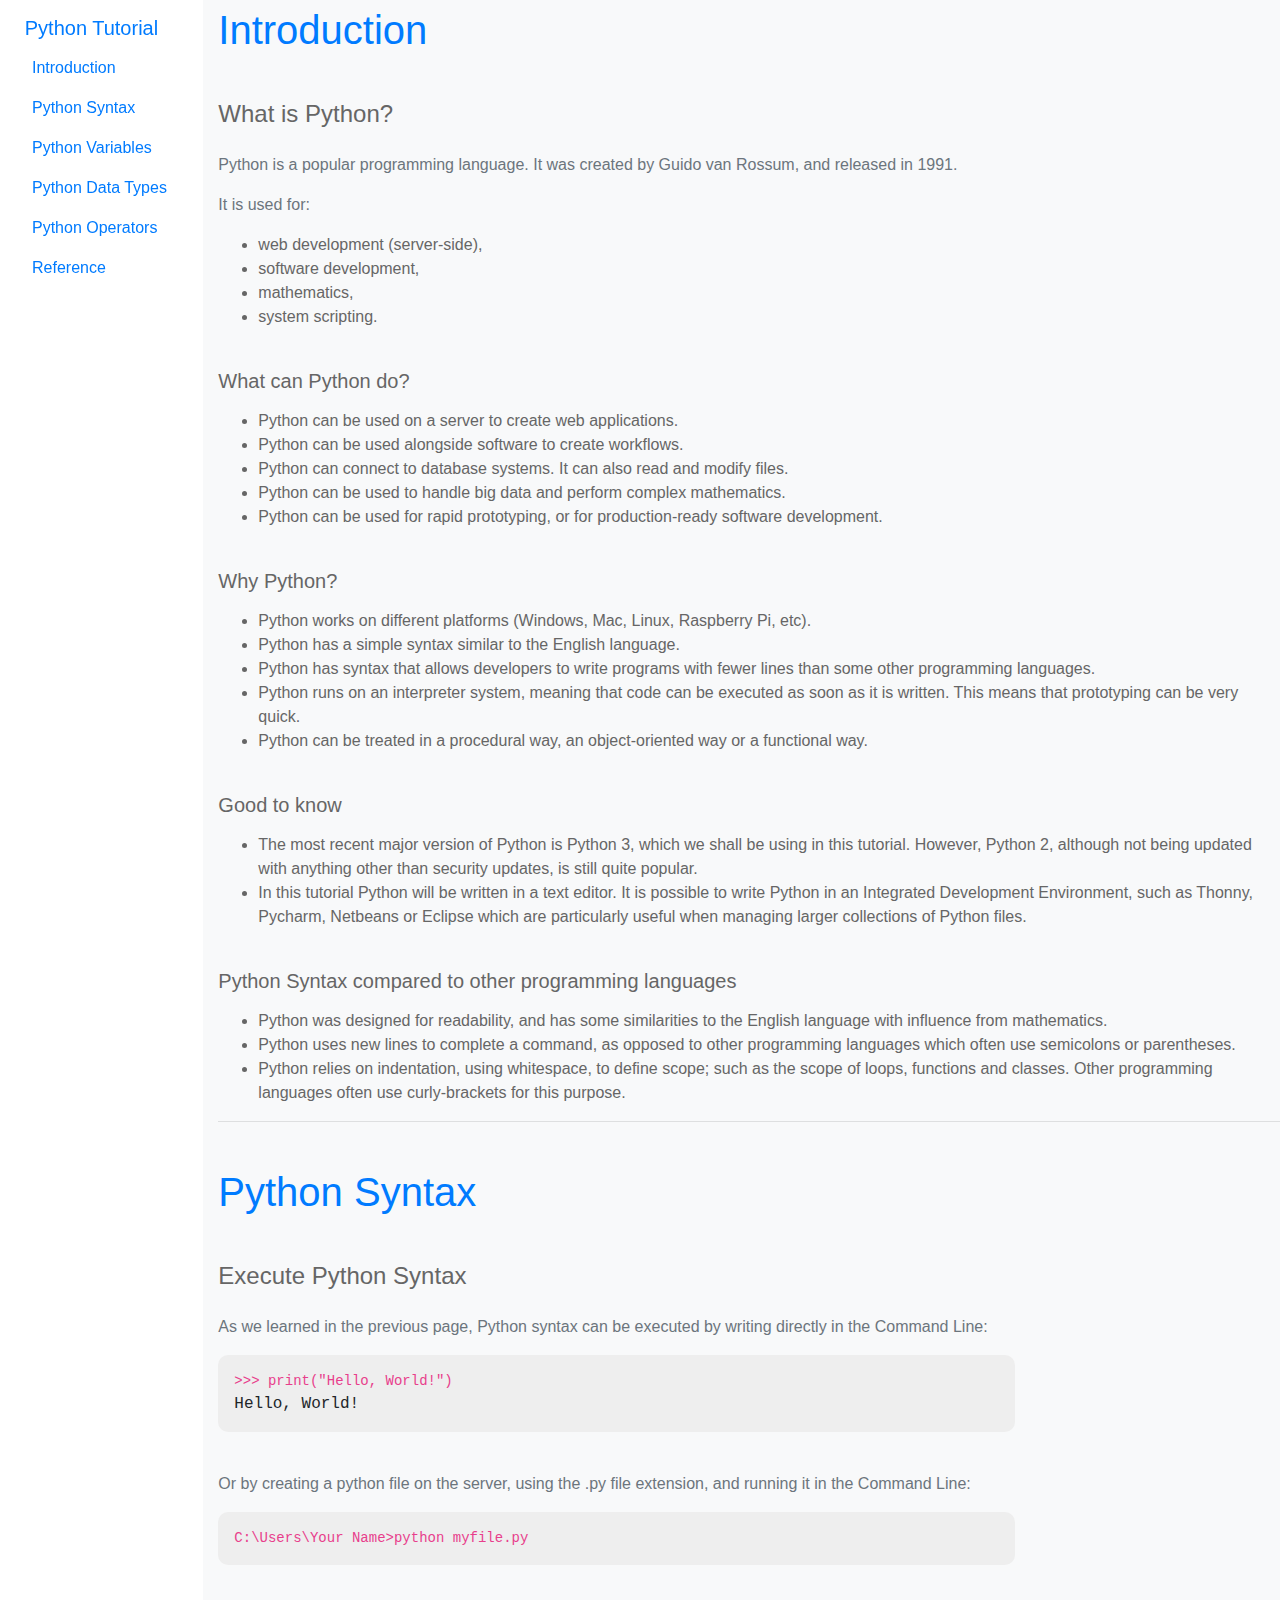
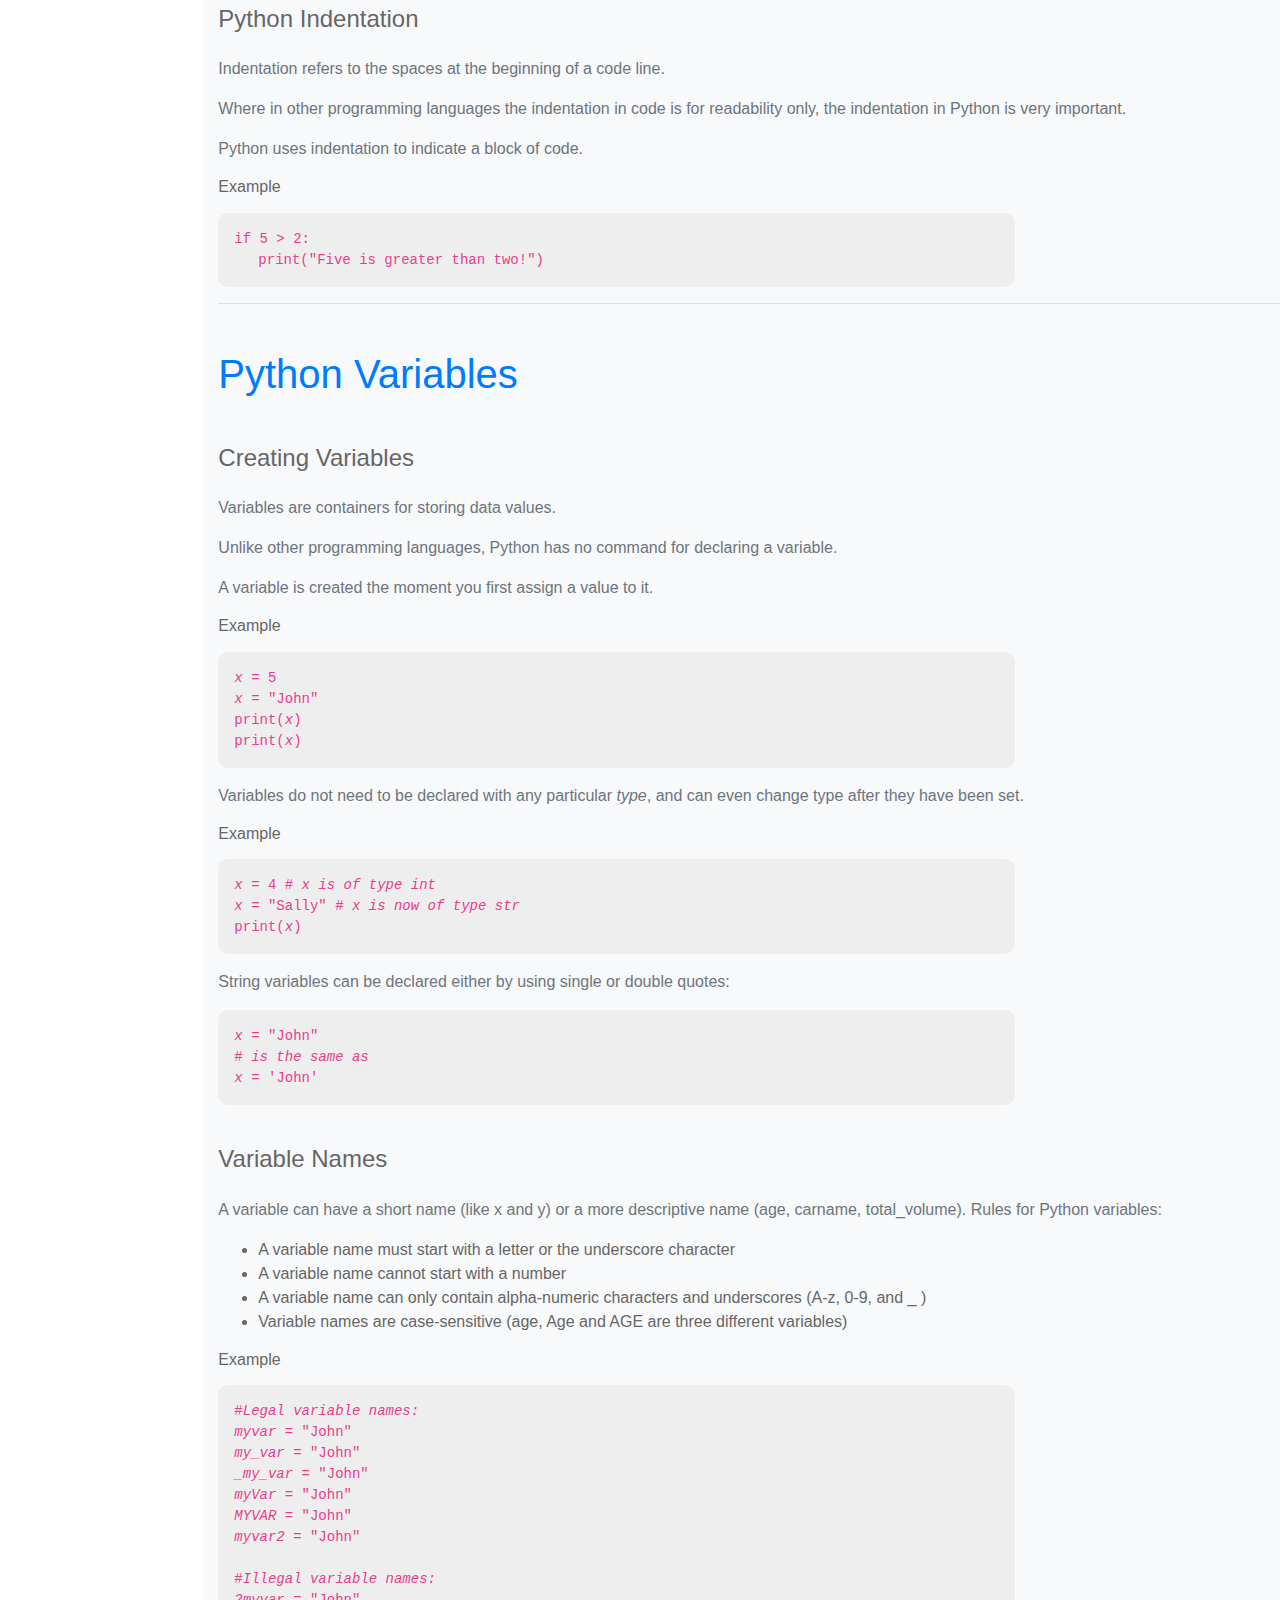
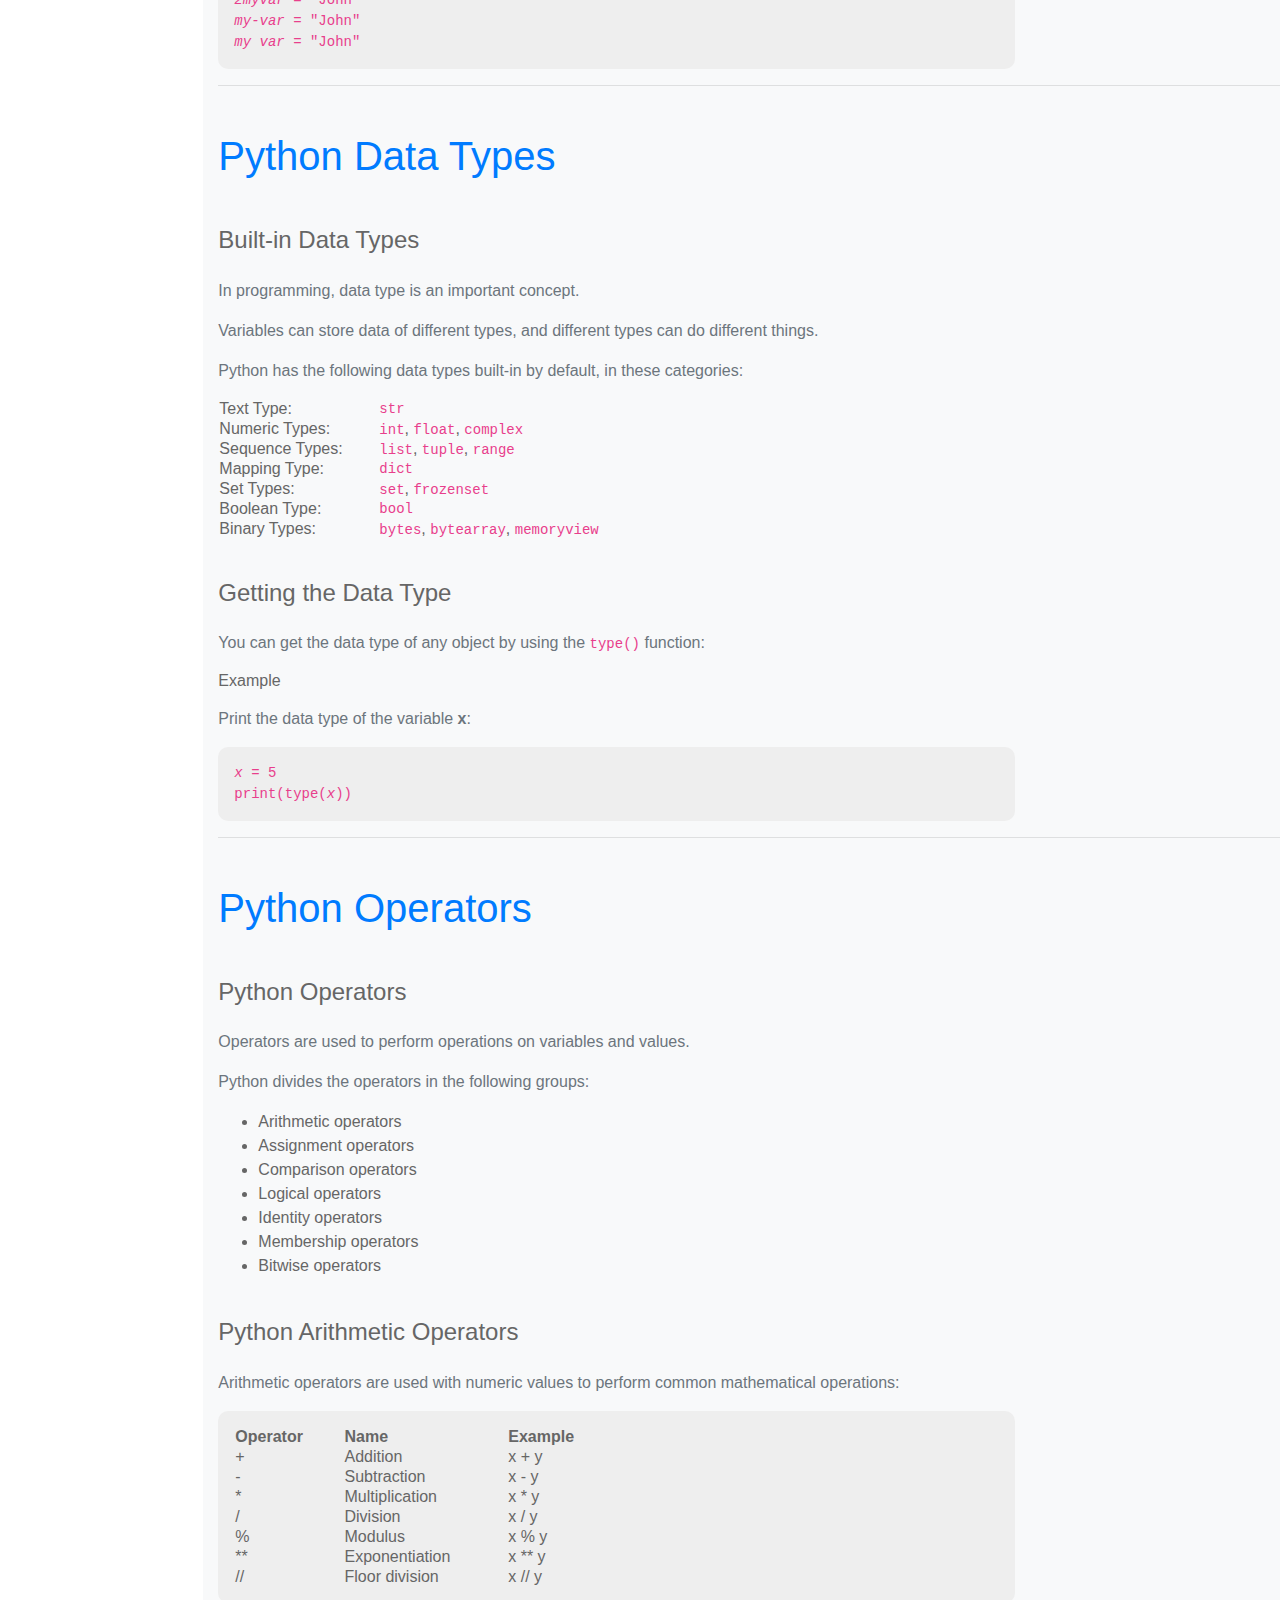
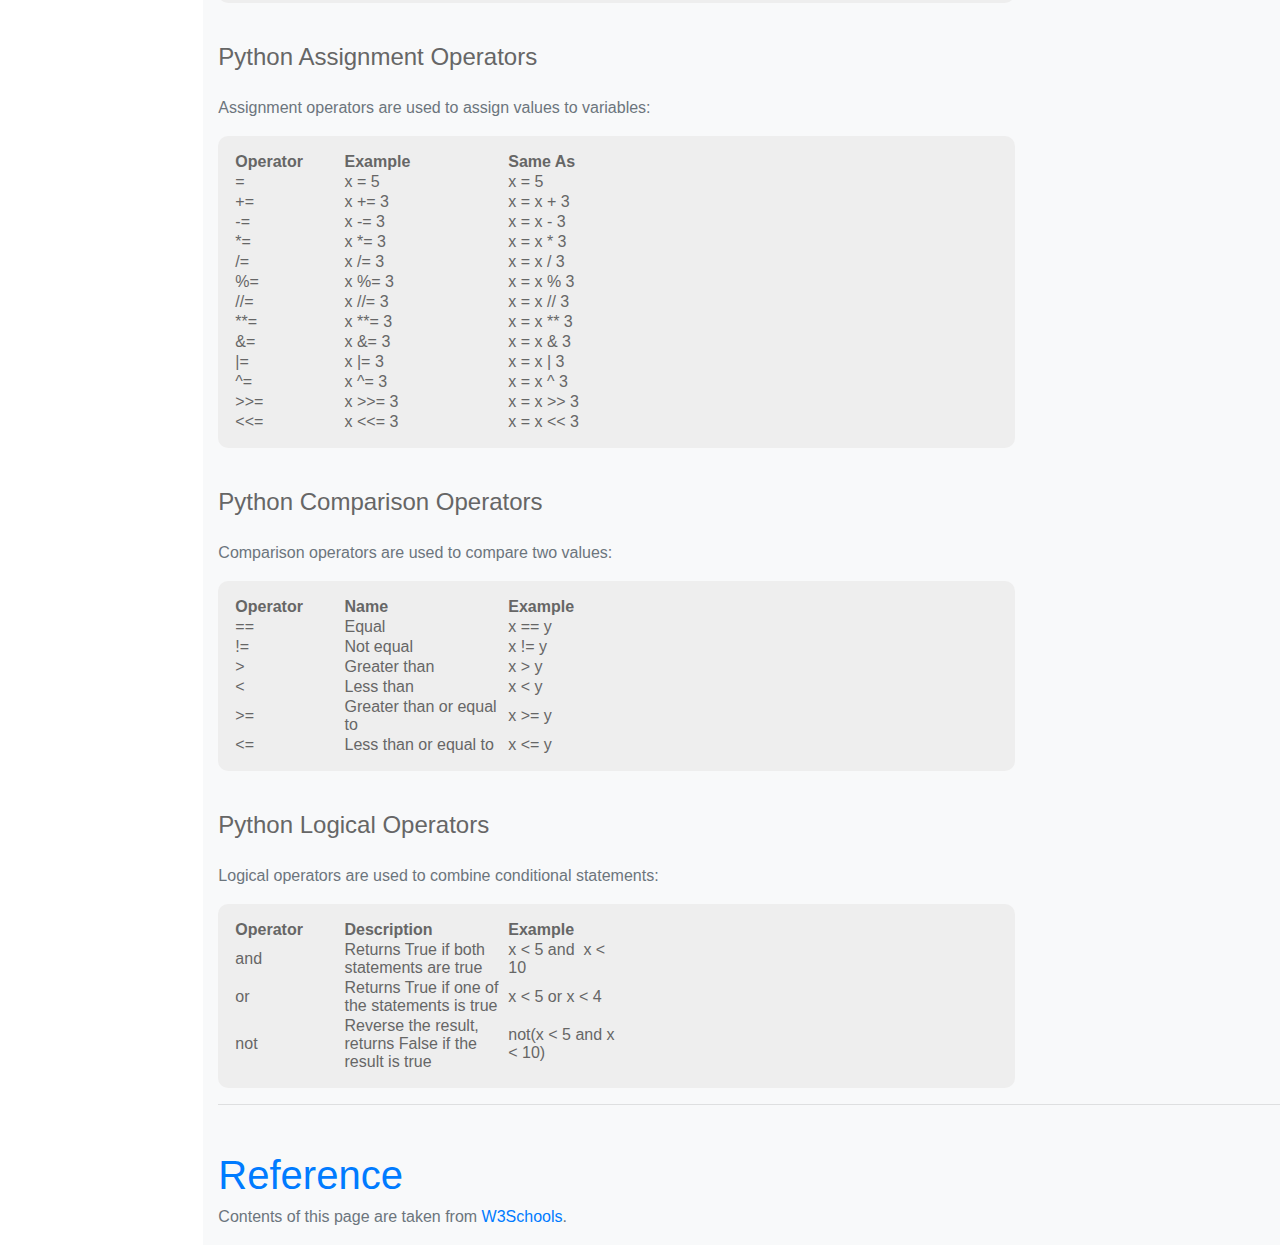
<file: Responsive Web Design/Responsive Web Design Projects/Technical Documentation/index.html>
<link rel="stylesheet" href="https://stackpath.bootstrapcdn.com/bootstrap/4.5.2/css/bootstrap.min.css"
  integrity="sha384-JcKb8q3iqJ61gNV9KGb8thSsNjpSL0n8PARn9HuZOnIxN0hoP+VmmDGMN5t9UJ0Z" crossorigin="anonymous">
<link rel="stylesheet" href="styles.css">

<body data-spy="scroll" data-target="#navbar" data-offset="1">
  <div class="row">
    <div class="col-md-2 nav-section">
      <nav id="navbar" class="navbar flex-column">
        <header><a class="navbar-brand" href="#">Python Tutorial</a></header>
        <nav class="nav nav-pills flex-column">
          <a class="nav-link" href="#Introduction">Introduction</a>
          <!-- <nav class="nav nav-pills flex-column">
            <a class="nav-link ml-3 my-1" href="#item-1-1">Item 1-1</a>
            <a class="nav-link ml-3 my-1" href="#item-1-2">Item 1-2</a>
          </nav> -->
          <a class="nav-link" href="#Python_Syntax">Python Syntax</a>
          <a class="nav-link" href="#Python_Variables">Python Variables</a>
          <a class="nav-link" href="#Python_Data_Types">Python Data Types</a>
          <a class="nav-link" href="#Python_Operators">Python Operators</a>
          <a class="nav-link" href="#Reference">Reference</a>
          <!-- <nav class="nav nav-pills flex-column">
            <a class="nav-link ml-3 my-1" href="#item-3-1">Item 3-1</a>
            <a class="nav-link ml-3 my-1" href="#item-3-2">Item 3-2</a>
          </nav> -->
        </nav>
      </nav>
    </div>

    <div class="col-md-10 bg-light">
      <!-- <div class="scroll-body" data-spy="scroll" data-target="#navbar" data-offset="70"> -->
      <main id="main-doc">
        <!-- INTRODUCTION -->
        <section id="Introduction" class="main-section">
          <header>Introduction</header>
          <h4>What is Python?</h4>
          <article>
            <p>Python is a popular programming language. It was created by Guido van Rossum, and released in 1991.</p>
            <p>It is used for:</p>
          </article>
          <ul>
            <li>web development (server-side),</li>
            <li>software development,</li>
            <li>mathematics,</li>
            <li>system scripting.</li>
          </ul>
          <h5>What can Python do?</h5>
          <ul>
            <li>Python can be used on a server to create web applications.</li>
            <li>Python can be used alongside software to create workflows.</li>
            <li>Python can connect to database systems. It can also read and modify files.</li>
            <li>Python can be used to handle big data and perform complex mathematics.</li>
            <li>Python can be used for rapid prototyping, or for production-ready software development.</li>
          </ul>
          <h5>Why Python?</h5>
          <ul>
            <li>Python works on different platforms (Windows, Mac, Linux, Raspberry Pi, etc).</li>
            <li>Python has a simple syntax similar to the English language.</li>
            <li>Python has syntax that allows developers to write programs with fewer lines than some other
              programming
              languages.</li>
            <li>Python runs on an interpreter system, meaning that code can be executed as soon as it is written. This
              means that prototyping can be very quick.</li>
            <li>Python can be treated in a procedural way, an object-oriented way or a functional way.</li>
          </ul>
          <h5>Good to know</h5>
          <ul>
            <li>The most recent major version of Python is Python 3, which we shall be using in this tutorial.
              However,
              Python 2, although not being updated with anything other than security updates, is still quite popular.
            </li>
            <li>In this tutorial Python will be written in a text editor. It is possible to write Python in an
              Integrated Development Environment, such as Thonny, Pycharm, Netbeans or Eclipse which are particularly
              useful when managing larger collections of Python files.</li>
          </ul>
          <h5>Python Syntax compared to other programming languages</h5>
          <ul>
            <li>Python was designed for readability, and has some similarities to the English language with influence
              from mathematics.</li>
            <li>Python uses new lines to complete a command, as opposed to other programming languages which often use
              semicolons or parentheses.</li>
            <li>Python relies on indentation, using whitespace, to define scope; such as the scope of loops, functions
              and classes. Other programming languages often use curly-brackets for this purpose.</li>
          </ul>
        </section>
        <hr>
        <!-- SYNTAX -->
        <section id="Python_Syntax" class="main-section">
          <header>Python Syntax</header>
          <h4>Execute Python Syntax</h4>
          <p>As we learned in the previous page, Python syntax can be executed by writing directly in the Command
            Line:
          </p>
          <div class="snippet">
            <code>>>> print("Hello, World!")</code><br>
            <samp>Hello, World!</samp>
          </div>
          <br>
          <p>Or by creating a python file on the server, using the .py file extension, and running it in the Command
            Line:</p>
          <div class="snippet">
            <code>C:\Users\Your Name>python myfile.py</code>
          </div>
          <h4>Python Indentation</h4>
          <p>Indentation refers to the spaces at the beginning of a code line.</p>
          <p>Where in other programming languages the indentation in code is for readability only, the indentation in
            Python is very important.</p>
          <p>Python uses indentation to indicate a block of code.</p>
          <h6>Example</h6>
          <div class="snippet">
            <code>
                if 5 > 2:<br>
                <a>print("Five is greater than two!")</a>
              </code>
          </div>
        </section>
        <hr>
        <!-- VARIABLES -->
        <section id="Python_Variables" class="main-section">
          <header>Python Variables</header>
          <h4>Creating Variables</h4>
          <p>Variables are containers for storing data values.</p>
          <p>Unlike other programming languages, Python has no command for declaring a variable.</p>
          <p>A variable is created the moment you first assign a value to it.</p>
          <h6>Example</h6>
          <div class="snippet">
            <code>
                <var>x</var> = 5 <br>
                <var>x</var> = "John" <br>
                print(<var>x</var>) <br>
                print(<var>x</var>)
              </code>
          </div>
          <p>Variables do not need to be declared with any particular <em>type</em>, and can even change type after
            they
            have been set.</p>
          <h6>Example</h6>
          <div class="snippet">
            <code>
                <var>x</var> = 4 # <em>x is of type int</em> <br>
                <var>x</var> = "Sally" # <em>x is now of type str</em> <br>
                print(<var>x</var>)
              </code>
          </div>
          <p>String variables can be declared either by using single or double quotes:</p>
          <div class="snippet">
            <code>
              <var>x</var> = "John" <br>
              # <em>is the same as</em> <br>
              <var>x</var> = 'John'
              </code>
          </div>
          <h4>Variable Names</h4>
          <p>A variable can have a short name (like x and y) or a more descriptive name (age, carname, total_volume).
            Rules for Python variables:</p>
          <ul>
            <li>A variable name must start with a letter or the underscore character</li>
            <li>A variable name cannot start with a number</li>
            <li>A variable name can only contain alpha-numeric characters and underscores (A-z, 0-9, and _ )</li>
            <li>Variable names are case-sensitive (age, Age and AGE are three different variables)</li>
          </ul>
          <h6>Example</h6>
          <div class="snippet">
            <code>
              #<em>Legal variable names:</em><br>
              <var>myvar</var> = "John"<br>
              <var>my_var</var> = "John"<br>
              <var>_my_var</var> = "John"<br>
              <var>myVar</var> = "John"<br>
              <var>MYVAR</var> = "John"<br>
              <var>myvar2</var> = "John"<br>
              <br>
              #<em>Illegal variable names:</em><br>
              <var>2myvar</var> = "John"<br>
              <var>my-var</var> = "John"<br>
              <var>my var</var> = "John"
              </code>
          </div>
        </section>
        <hr>
        <section id="Python_Data_Types" class="main-section">
          <header>Python Data Types</header>
          <h4>Built-in Data Types</h4>
          <p>In programming, data type is an important concept.</p>
          <p>Variables can store data of different types, and different types can do different things.</p>
          <p>Python has the following data types built-in by default, in these categories:</p>
          <table class="w3-table">
            <tr>
              <td style="width:160px;">Text Type:</td>
              <td><code class="w3-codespan">str</code></td>
            </tr>
            <tr>
              <td>Numeric Types:</td>
              <td><code class="w3-codespan">int</code>, <code class="w3-codespan">float</code>,
                <code class="w3-codespan">complex</code></td>
            </tr>
            <tr>
              <td>Sequence Types:</td>
              <td><code class="w3-codespan">list</code>, <code class="w3-codespan">tuple</code>,
                <code class="w3-codespan">range</code></td>
            </tr>
            <tr>
              <td>Mapping Type:</td>
              <td><code class="w3-codespan">dict</code></td>
            </tr>
            <tr>
              <td>Set Types:</td>
              <td><code class="w3-codespan">set</code>, <code class="w3-codespan">frozenset</code></td>
            </tr>
            <tr>
              <td>Boolean Type:</td>
              <td><code class="w3-codespan">bool</code></td>
            </tr>
            <tr>
              <td>Binary Types:</td>
              <td><code class="w3-codespan">bytes</code>, <code class="w3-codespan">bytearray</code>,
                <code class="w3-codespan">memoryview</code></td>
            </tr>
          </table>
          <h4>Getting the Data Type</h4>
          <p>You can get the data type of any object by using the <code>type()</code> function:</p>
          <h6>Example</h6>
          <p>Print the data type of the variable <strong>x</strong>:</p>
          <div class="snippet">
            <code>
              <var>x</var> = 5<br>
              print(type(<var>x</var>))
              </code>
          </div>
        </section>
        <hr>
        <section id="Python_Operators" class="main-section">
          <header>Python Operators</header>
          <h4>Python Operators</h4>
          <p>Operators are used to perform operations on variables and values.</p>
          <p>Python divides the operators in the following groups:</p>
          <ul>
            <li>Arithmetic operators</li>
            <li>Assignment operators</li>
            <li>Comparison operators</li>
            <li>Logical operators</li>
            <li>Identity operators</li>
            <li>Membership operators</li>
            <li>Bitwise operators</li>
          </ul>
          <h4>Python Arithmetic Operators</h4>
          <p>Arithmetic operators are used with numeric values to perform common mathematical operations:</p>
          <div class="snippet">
            <table class="">
              <tr>
                <th style="width:20%">Operator</th>
                <th style="width:30%">Name</th>
                <th style="width:20%">Example</th>
              </tr>
              <tr>
                <td>+</td>
                <td>Addition</td>
                <td>x + y</td>
              </tr>
              <tr>
                <td>-</td>
                <td>Subtraction</td>
                <td>x - y</td>
              </tr>
              <tr>
                <td>*</td>
                <td>Multiplication</td>
                <td>x * y</td>
              </tr>
              <tr>
                <td>/</td>
                <td>Division</td>
                <td>x / y</td>
              </tr>
              <tr>
                <td>%</td>
                <td>Modulus</td>
                <td>x % y</td>
              </tr>
              <tr>
                <td>**</td>
                <td>Exponentiation</td>
                <td>x ** y</td>
              </tr>
              <tr>
                <td>//</td>
                <td>Floor division</td>
                <td>x // y</td>
              </tr>
            </table>
          </div>
          <h4>Python Assignment Operators</h4>
          <p>Assignment operators are used to assign values to variables:</p>
          <div class="snippet">
            <table class="">
              <tr>
                <th style="width:20%">Operator</th>
                <th style="width:30%">Example</th>
                <th style="width:20%">Same As</th>
              </tr>
              <tr>
                <td>=</td>
                <td>x = 5</td>
                <td>x = 5</td>
              </tr>
              <tr>
                <td>+=</td>
                <td>x += 3</td>
                <td>x = x + 3</td>
              </tr>
              <tr>
                <td>-=</td>
                <td>x -= 3</td>
                <td>x = x - 3</td>
              </tr>
              <tr>
                <td>*=</td>
                <td>x *= 3</td>
                <td>x = x * 3</td>
              </tr>
              <tr>
                <td>/=</td>
                <td>x /= 3</td>
                <td>x = x / 3</td>
              </tr>
              <tr>
                <td>%=</td>
                <td>x %= 3</td>
                <td>x = x % 3</td>
              </tr>
              <tr>
                <td>//=</td>
                <td>x //= 3</td>
                <td>x = x // 3</td>
              </tr>
              <tr>
                <td>**=</td>
                <td>x **= 3</td>
                <td>x = x ** 3</td>
              </tr>
              <tr>
                <td>&amp;=</td>
                <td>x &amp;= 3</td>
                <td>x = x &amp; 3</td>
              </tr>
              <tr>
                <td>|=</td>
                <td>x |= 3</td>
                <td>x = x | 3</td>
              </tr>
              <tr>
                <td>^=</td>
                <td>x ^= 3</td>
                <td>x = x ^ 3</td>
              </tr>
              <tr>
                <td>&gt;&gt;=</td>
                <td>x &gt;&gt;= 3</td>
                <td>x = x &gt;&gt; 3</td>
              </tr>
              <tr>
                <td>&lt;&lt;=</td>
                <td>x &lt;&lt;= 3</td>
                <td>x = x &lt;&lt; 3</td>
              </tr>
            </table>
          </div>
          <h4>Python Comparison Operators</h4>
          <p>Comparison operators are used to compare two values:</p>
          <div class="snippet">
            <table class="w3-table-all notranslate">
              <tr>
                <th style="width:20%">Operator</th>
                <th style="width:30%">Name</th>
                <th style="width:20%">Example</th>
              </tr>
              <tr>
                <td>==</td>
                <td>Equal</td>
                <td>x == y</td>
              </tr>
              <tr>
                <td>!=</td>
                <td>Not equal</td>
                <td>x != y</td>
              </tr>
              <tr>
                <td>&gt;</td>
                <td>Greater than</td>
                <td>x &gt; y</td>
              </tr>
              <tr>
                <td>&lt;</td>
                <td>Less than</td>
                <td>x &lt; y</td>
              </tr>
              <tr>
                <td>&gt;=</td>
                <td>Greater than or equal to</td>
                <td>x &gt;= y</td>
              </tr>
              <tr>
                <td>&lt;=</td>
                <td>Less than or equal to</td>
                <td>x &lt;= y</td>
              </tr>
            </table>
          </div>
          <h4>Python Logical Operators</h4>
          <p class="text-muted">Logical operators are used to combine conditional statements:</p>
          <div class="snippet">
            <table class="w3-table-all notranslate">
              <tr>
                <th style="width:20%">Operator</th>
                <th style="width:30%">Description</th>
                <th style="width:20%">Example</th>
              </tr>
              <tr>
                <td>and&nbsp;</td>
                <td>Returns True if both statements are true</td>
                <td>x &lt; 5 and&nbsp; x &lt; 10</td>
              </tr>
              <tr>
                <td>or</td>
                <td>Returns True if one of the statements is true</td>
                <td>x &lt; 5 or x &lt; 4</td>
              </tr>
              <tr>
                <td>not</td>
                <td>Reverse the result, returns False if the result is true</td>
                <td>not(x &lt; 5 and x &lt; 10)</td>
              </tr>
            </table>
          </div>

        </section>
        <hr>
        <section id="Reference" class="main-section">
          <header>Reference</header>
          <p>Contents of this page are taken from <a href="https://www.w3schools.com/python/default.asp"
              target="_blank">W3Schools</a>.
          </p>
        </section>
      </main>

      <!-- </div> -->
    </div>
  </div>
</body>





<script src="https://code.jquery.com/jquery-3.5.1.slim.min.js"
  integrity="sha384-DfXdz2htPH0lsSSs5nCTpuj/zy4C+OGpamoFVy38MVBnE+IbbVYUew+OrCXaRkfj" crossorigin="anonymous"></script>
<script src="https://cdn.jsdelivr.net/npm/popper.js@1.16.1/dist/umd/popper.min.js"
  integrity="sha384-9/reFTGAW83EW2RDu2S0VKaIzap3H66lZH81PoYlFhbGU+6BZp6G7niu735Sk7lN" crossorigin="anonymous"></script>
<script src="https://stackpath.bootstrapcdn.com/bootstrap/4.5.2/js/bootstrap.min.js"
  integrity="sha384-B4gt1jrGC7Jh4AgTPSdUtOBvfO8shuf57BaghqFfPlYxofvL8/KUEfYiJOMMV+rV" crossorigin="anonymous"></script>
<script src="https://cdn.freecodecamp.org/testable-projects-fcc/v1/bundle.js"></script>
</file>
<file: Responsive Web Design/Responsive Web Design Projects/Technical Documentation/styles.css>
body {
    position: relative;
}

#navbar {
    position: fixed !important;
    left: 50px;
}

header {
    font-size: 2.5rem;
    color:#007bff;
}
ul {
    margin-top: 1rem !important;
}

h4, h5{
    margin-top: 2.5rem !important;
}

h4, h5, h6, li, th, td {
    color: #666;
}

p {
    color: #6c757d;
}

h4 {
    margin-bottom: 1.5rem !important;
}

h6 {
    margin-top: 1rem !important;
    margin-bottom: 1rem !important;
}

hr {
    margin-bottom: 2.5rem !important;
}

table {
    width: 50%;
}

.snippet a {
    /* text-indent: 1.5rem; */
    padding-left: 1.5rem !important;
}

.snippet {
    background-color: #eee !important;
    width: 75% !important;
    padding: 1rem !important;
    border-radius: 10px !important;
    margin-bottom: 1rem !important;
}

@media (max-width: 1500px){
    #navbar {
        left: 0px;
    }
}

@media (max-width: 1160px){
    #navbar {
        position: fixed !important;
        left: 0px;
        font-size: 0.8rem;
        margin-right: auto;
        align-items: flex-start !important;
    }
}
</file>
